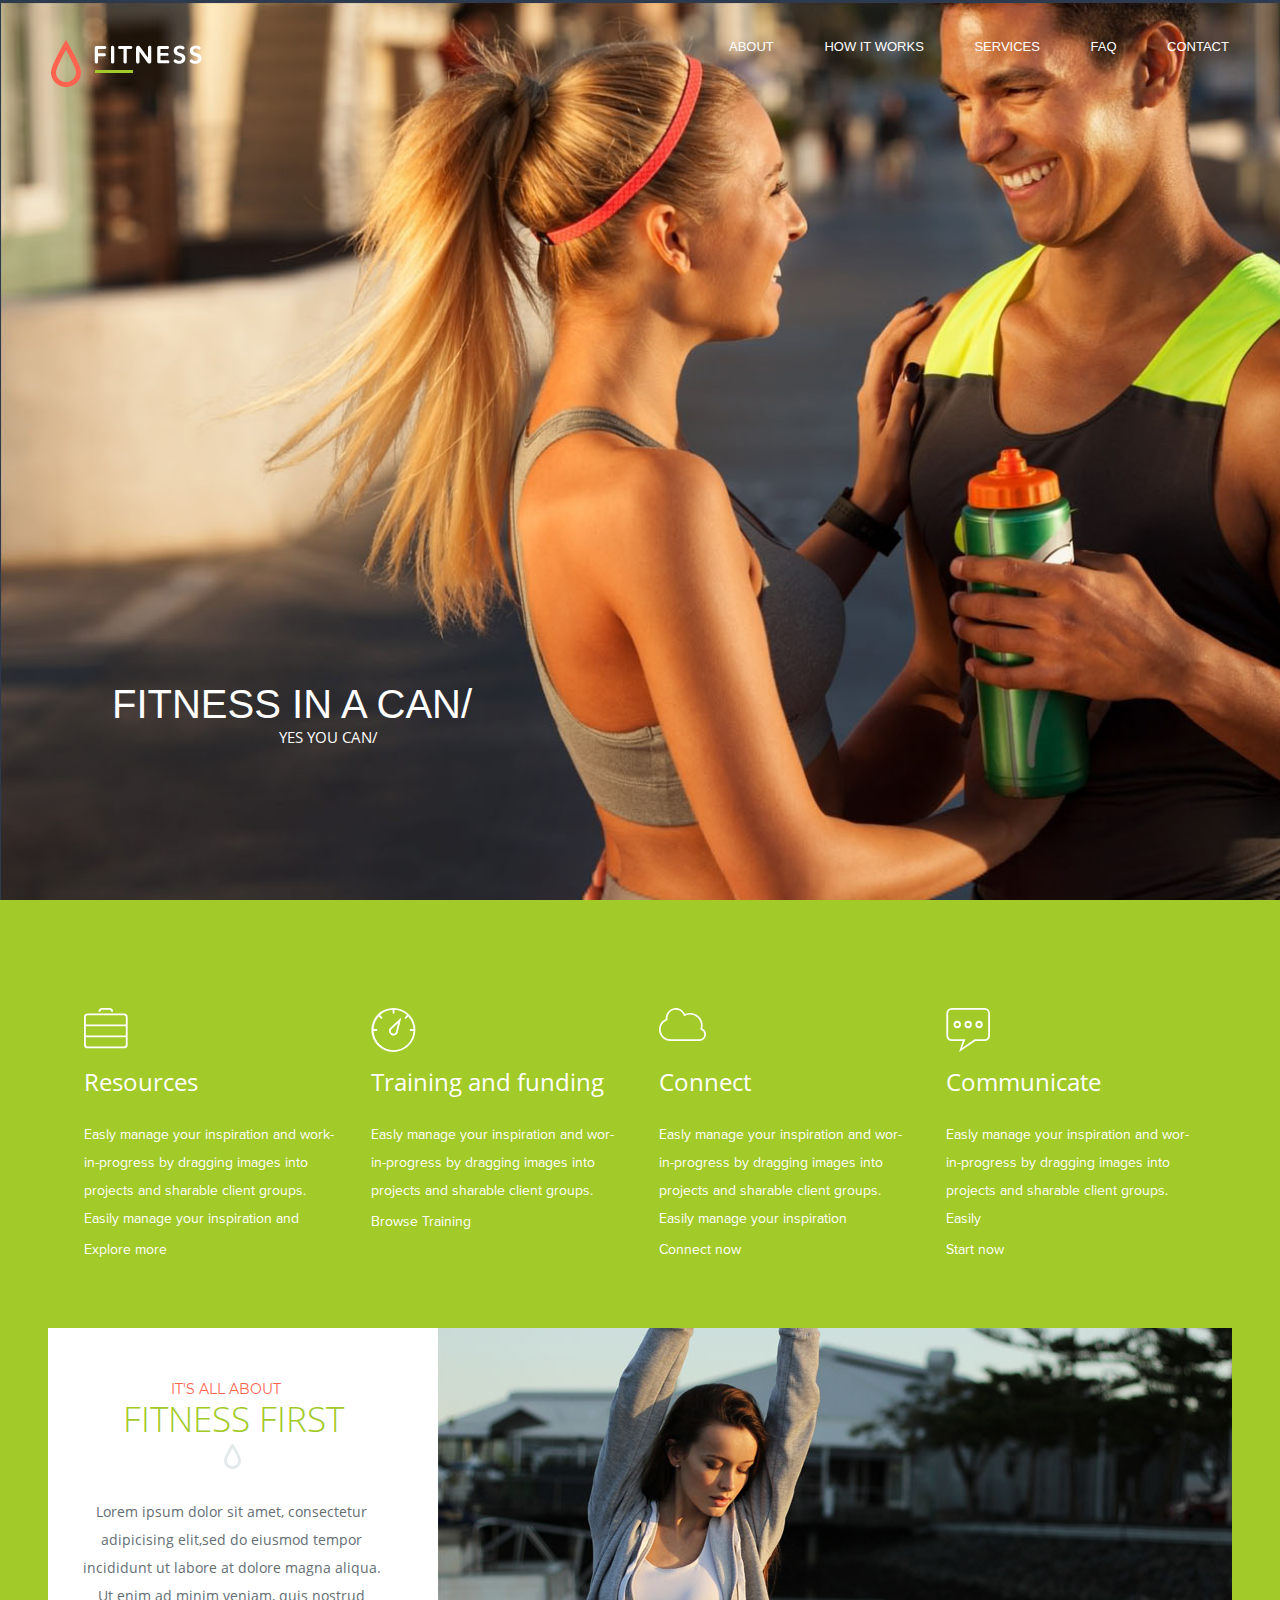
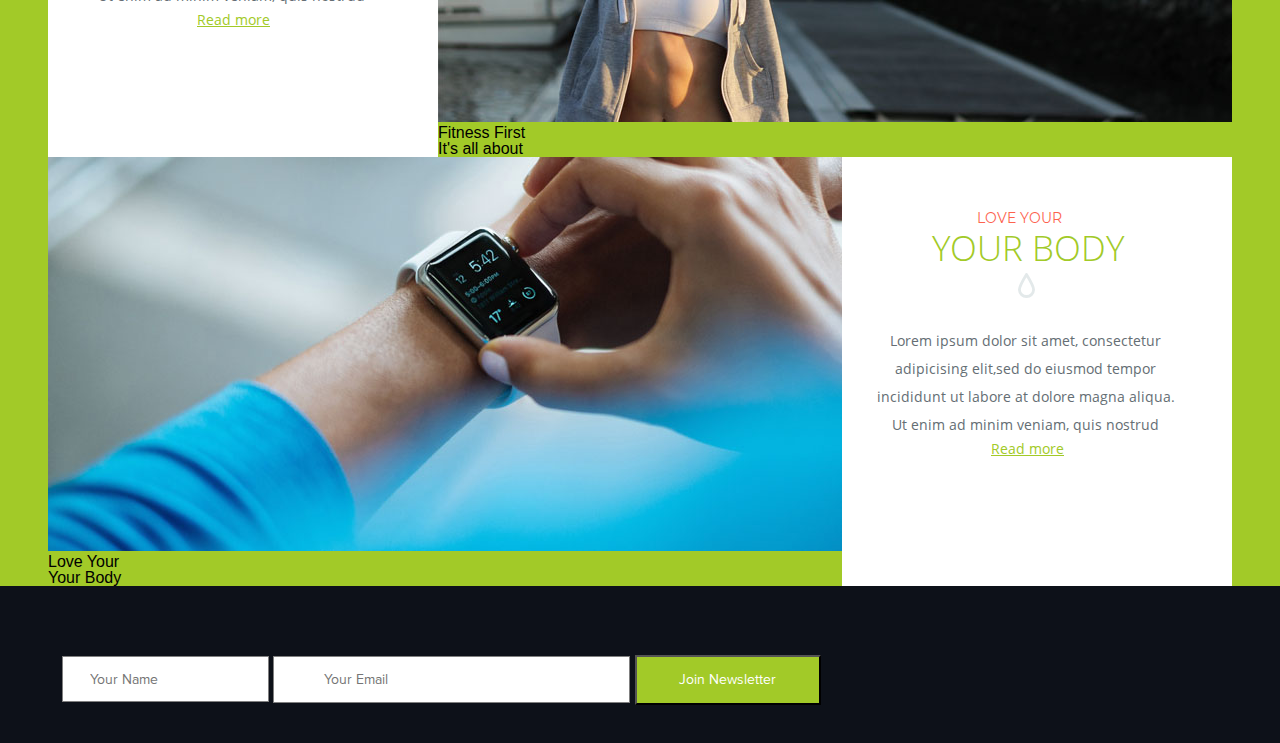
<file: index.html>
<!DOCTYPE html>
<html lang="en">
<head>
	<meta charset="UTF-8">
	<title>Fitness</title>
	<link rel="stylesheet" type="text/css" href="eric-meyer-reset.min_.css">
	<link rel="stylesheet" type="text/css" href="normalize.css">
	<link rel="stylesheet"   href="style.css">
	
</head>
<body>
	<header class= "background-image">
		<div class="header">
			<img src="images/logo.png" alt="">
		<nav> 
			<ul class="menu"> 
				<li class="menu-item">
				 <a href=" " class="menu-link">About</a> </li>
				<li class="menu-item">
					<a href=" " class="menu-link">How it works</a> </li>

				<li  class="menu-item" > 
					<a href=" " class="menu-link" >Services</a> </li>

				<li class="menu-item">
					<a href=" " class="menu-link" >FAQ</a> </li>

				<li class="menu-item">
			 <a href=" " class="menu-link" >Contact</a> </li>
			</ul>
		
		</nav>
		</div>

		<h1 class="title"> Fitness in a can/</h1>
		<h2 class="subtitle"> Yes you can/ </h2>
	</header>	

	<main class="main-page"> 

		<div class="main-menu"> 
			<ul class="block"> 
			<li>
				<div class="block-image_container"> 
                  <img src="images/icon1.svg" alt=""> 
                  </div>
			
				<h2 class="block-subtitle"> Resources</h2>
				<p class="block-text">  Easly manage your inspiration and work-in-progress  by dragging images into projects and sharable client groups. Easily manage your inspiration and</p>
				<a href="" class="block-link"> Explore more </a>
			</li>

			<li> <div class="block-image_container"> 
				<img src="images/icon2.svg" alt=""></div>

				<h2 class="block-subtitle"> Training and funding</h2>
				<p class="block-text">Easly manage your inspiration and wor-in-progress  by dragging images into projects and sharable client groups.</p>
				<a href=""class="block-link">Browse Training</a>
			</li>
			<li><div class="block-image_container"> 
				<img src="images/icon3.svg" alt=""> </div>

				<h2 class="block-subtitle"> Connect</h2>
				<p class="block-text">  Easly manage your inspiration and wor-in-progress  by dragging images into projects and sharable client groups. Easily manage your inspiration</p>
				<a href=""class="block-link"> Connect now </a>
			</li>
			<li> <div class="block-image_container"> 
				<img src="images/icon4.svg" alt=""></div>

				<h2 class="block-subtitle">Communicate</h2>
				<p class="block-text">Easly manage your inspiration and wor-in-progress  by dragging images into projects and sharable client groups. Easily</p>
				<a href=""class="block-link"> Start now</a>

			</li>
		</ul>
       </div>

		<section class="section">
			<div class="square">
			<h3 class="h3-class"> It's all About</h3>
			<h2 class="h2-class"> Fitness First </h2>
			 <img  src="images/icon5.svg" height="25">                                    
			<p class="text-class">Lorem ipsum dolor sit amet, consectetur adipicising elit,sed do eiusmod tempor incididunt ut labore at dolore magna aliqua. Ut enim ad minim veniam, quis nostrud </p>
			<a href="" class="link-class">Read more </a>
		</div>

		 <div class="hover-img"><img src="images/img1.jpg" alt=""> 
		 <div class="hover-title"><h2 class="text-hoverh2"> Fitness First </h2>
		 	  <h3 class="text-hoverh3"> It's all about </h3></div>
		 </div>
		</section>

         <section class="section">
		<div class="hover-img"><img src="images/img2.jpg" alt="">
       <div class="hover-title"><h3 class="text-hoverh3"> Love Your</h3>
			 <h2 class="text-hoverh2">Your Body </h2></div>
			</div>
		<div class="square">  
			<h3 class="h3-class"> Love Your</h3>
			<h2 class="h2-class"> Your Body</h2>
			<img src="images/icon5.svg" alt="" height="25">
			<p class="text-class">Lorem ipsum dolor sit amet, consectetur adipicising elit,sed do eiusmod tempor incididunt ut labore at dolore magna aliqua. Ut enim ad minim veniam, quis nostrud </p>
			<a href="" class="link-class">Read more </a>
		</div>
		</section>

	</main>
	<footer class="footer"> 
		<div class="footer-container"> 
        
		<form class="form">
			<input class="input" type="text" placeholder="Your Name">
			<input class="input2"type="text" placeholder=" Your Email">
			<button class="button">Join Newsletter </button>
		</form>
		<ul class="social-block">

			<li class="icon icon-fb" ></li>
			<li class="icon icon-tw"></li>
			<li class="icon icon-yt"></li>
			<li class="icon icon-ln"></li>


		</ul>
		</div>
	</footer>
	
</body>
</html>
</file>
<file: style.css>
@font-face {
	src: url ('./fonts/AvenirNextCyr-Regular.woff');
	font-family: AvenirNext;
	font-weight: 400;
}

@font-face {
	src: url ('./fonts/AvenirNextCyr-Light.ttf');
	font-family: AvenirNext;
	font-weight: 100;
}


@font-face {
	src: url('./fonts/OpenSans-Bold.ttf');
	font-family:OpenSans;
	font-weight:700;
}


@font-face {
	src: url('./fonts/OpenSans-Regular.ttf');
	font-family:OpenSans;
	font-weight:300;
}

@font-face {
	src: url('./fonts/ProximaNova-Reg.otf');
	font-family:ProximaNova;
	font-weight:300;
}


@font-face {

src: url('./fonts/Montserrat-Regular.ttf');
	font-family:Montserrat;
	font-weight:300;


	}


	@font-face {
	src: url('./fonts/OpenSans-Light.ttf');
	font-family:OpenSans;
	font-weight:100;
}



 @keyframes pulse-BlockLinkAnimation {
  from {
    transform: scale3d(1, 1, 1);
  
   
  }

  50% {
   transform: scale3d(3, 3, 3);
   transform:rotateZ(-10deg);
  }

  to {
    transform: scale3d(4, 4, 4);
    transform:rotateY(20deg);
    
  }
}

  .pulse:hover { 
  	animation: pulse-BlockLinkAnimation 3s infinite; }
                                   
 .header{ display: flex;
	justify-content: space-between;
	padding: 40px 51px;
	font-family: AvenirNext, sans-serif;

}

 .background-image { background-image: url("images/background.jpg");
 height: 900px;
 background-repeat: no-repeat;
 background-size: cover; }

.menu {
 	display: flex;
 	width: 500px;
 	list-style: none;
 	justify-content: space-between; 
 	font-family: AvenirNext, sans-serif;

} 

 .menu-item {
 color: #ffffff;
 font-size: 13px;
 text-transform: uppercase; 

 }

 .menu-link {
 	color: #ffffff;
 	text-decoration: none;


 }
 
   .title{ 
	color: #ffffff;
	font-size:40px;
   text-transform: uppercase;
   margin: 557px 0px 0px 112px;
   font-family: AvenirNext, sans-serif;;
   font-weight: 100;

 }
 .subtitle{ 
 	color: #ffffff;
 	font-size:15px;
 	text-transform: uppercase;
 	margin: 6px 0px 0 279px;
 	font-family: OpenSans,sans-serif;

 }
 .main-page{
 	background: #a2ca28;

 }

 .main-menu {
 	      padding: 108px 0 71px;
 }

 .block
  {
  display: flex;
  list-style: none;
  width: 1150px;
  justify-content: space-around;
  color: #ffffff;
  margin: 0 auto;
 
 }

 .block-image_container {
 	height: 60px;
 }

 .block-subtitle {

 	font-family: OpenSans,sans-serif;
 	font-size: 24px;
 	font-weight: 300;
    padding: 2px 0 0 0;

 }

 .block-text {
  
  font-family:ProximaNova,sans-serif;
  font-size: 14px;
  font-weight:300;
  padding: 27px 0 0 0;
  max-width: 250px;
  line-height: 2;
  
  }


 .block-link {
     
     display: block;
     padding: 10px 0 0 0;
	 color: #ffffff;
	 text-decoration: none;
	 font-family: ProximaNova,sans-serif;
	 font-size: 14px;
     font-weight:300;
     
   

}

 .section {
  display: flex;
  width: 1184px;
  margin: 0 auto;

}

 .square {
   background: white;
   width: 390px;
   padding: 35px 38px 3px 17px;
   text-align: center;

}

 .text-class {
	color: #656e74;
	font-size: 14px;   	 
	font-family:OpenSans;
	font-weight:300;
	line-height: 2;
	padding: 26px 13px 2px 11px;
}





 .link-class {
color:#a2ca28;
font-size: 14px;
font-family:OpenSans;
font-weight:300;
 padding: 0px 15px 0px 17px;

}

  .h3-class {
	color: #fd634e;
	font-size: 14px;
	text-align: center;
	text-transform: uppercase;
	font-family:Montserrat, sans-serif;
	font-weight:300;
	padding: 19px 14px 1px 0px;
}

  .h2-class {
	color:#a2ca28;
	font-size:35px;
	text-transform: uppercase;
	text-align: center;
	font-family:OpenSans;
	font-weight:100;
	padding: 4px 42px 8px 44px;
}




 .footer {
	background: #0d1119;	
	
}

 .footer-container {

	display: flex;
	justify-content: space-between;
    list-style: none;
    width: 1180px;
    margin: 0 auto;
    box-sizing: border-box;
     height: 157px;

}

.form {
     margin: 69px 0 36px 12px;

 
.input {
    border: 1px solid gray;
	padding: 10px 15px;
	color: #95a5ac;
	font-size: 14px;
	font-family: ProximaNova,sans-serif;
     padding: 14px 44px 13px 27px;
     width: 134px; }



.input2 {

	border: 1px solid gray;
	padding: 10px 15px;
	color: #95a5ac;
	font-size: 14px;
	font-family: ProximaNova,sans-serif;
     padding: 14px 46px;
      width: 263px;

}


.social-block {
	display: flex;
	justify-content: space-between;
	width: 229px; 
	list-style: none;
	 padding: 65px 16px 50px;
	

}



.icon {

	width: 54px;
    height: 52px;
	border-radius: 50%;
	position: relative;

}

 .icon:before {
 	content: '';
 	display: block;
 	position: absolute;
 	width: 100%;
 	text-align: center;
    
 }

 .icon-fb {
 	background: #2e3192;
 }

 .icon-tw {
 	background: #00aeef;
 }

 .icon-yt {
 	background: #ed3123;
 }

 .icon-ln {
 	background: #171a8f;
 }

 .icon-fb:before {
 	background-image: url("images/fb.png");
 	background-repeat: no-repeat; 
 	width: 22px;
    height: 47px;
 	background-size: 25px 25px;
 	top: 50%;
 	margin-top: -13px;
 	left:50%;
 	margin-left: -13px;

 }

 .icon-tw:before {
 	background-image: url("images/tw.png");
 	background-repeat: no-repeat; 
 	width: 25px;
    height: 45px;
 	background-size: 25px 25px;
 	top: 50%;
 	margin-top: -13px;
 	left:50%;
 	margin-left: -13px;

 }

 .icon-yt:before {
 	background-image: url("images/yt.png");
 	background-repeat: no-repeat; 
 	width: 27px;
    height: 30px;
 	background-size: 25px 25px;
 	top: 50%;
 	margin-top: -13px;
 	left:50%;
 	margin-left: -13px;

 }

.icon-ln:before {
	background-image: url("images/ln.png");
	background-repeat: no-repeat; 
 	width: 26px;
    height: 34px;
 	background-size: 25px 25px;
 	top: 50%;
 	margin-top: -13px;
 	left:50%;
 	margin-left: -13px;

}


.button {
	background: #a2ca28;
	color: #ffffff;
	padding: 11px 15px;
	font-size: 14px;
	font-family: ProximaNova,sans-serif;
	padding: 16px 42px;
	width: 186px;


}

.hover-img:before {
	content: '';
	opacity: 0;
	background: rgba(0, 0, 0, 50%);
	width: 794px;
	height: 394px;
	position: absolute;
	transition: all 2s;

}




.hover-img{
	position: relative;
	height: 394px;

}

 .section :hover.hover-title {
 	opacity: 1;
 }

 .hover-img:hover:before {
 	opacity: 1;
 }

.hover-title { position: absolute;
	 text-align: center;
	 width: 100%;
	 top: 50%;
	 margin-top: -35px;
	 opacity: 0;
	 transition: all 2s;

	}



.text-hoverh2 {

font-family:OpenSans;
font-weight:100;
font-size: 35px;
color:#a2ca28;
text-transform: uppercase;



}


.text-hoverh3 {

	font-family:Montserrat, sans-serif;
	font-weight:300;
	font-size: 14px;
	text-transform: uppercase;
    color:#fd634e;
    padding:10px 0 10px 0 ;

}
</file>
